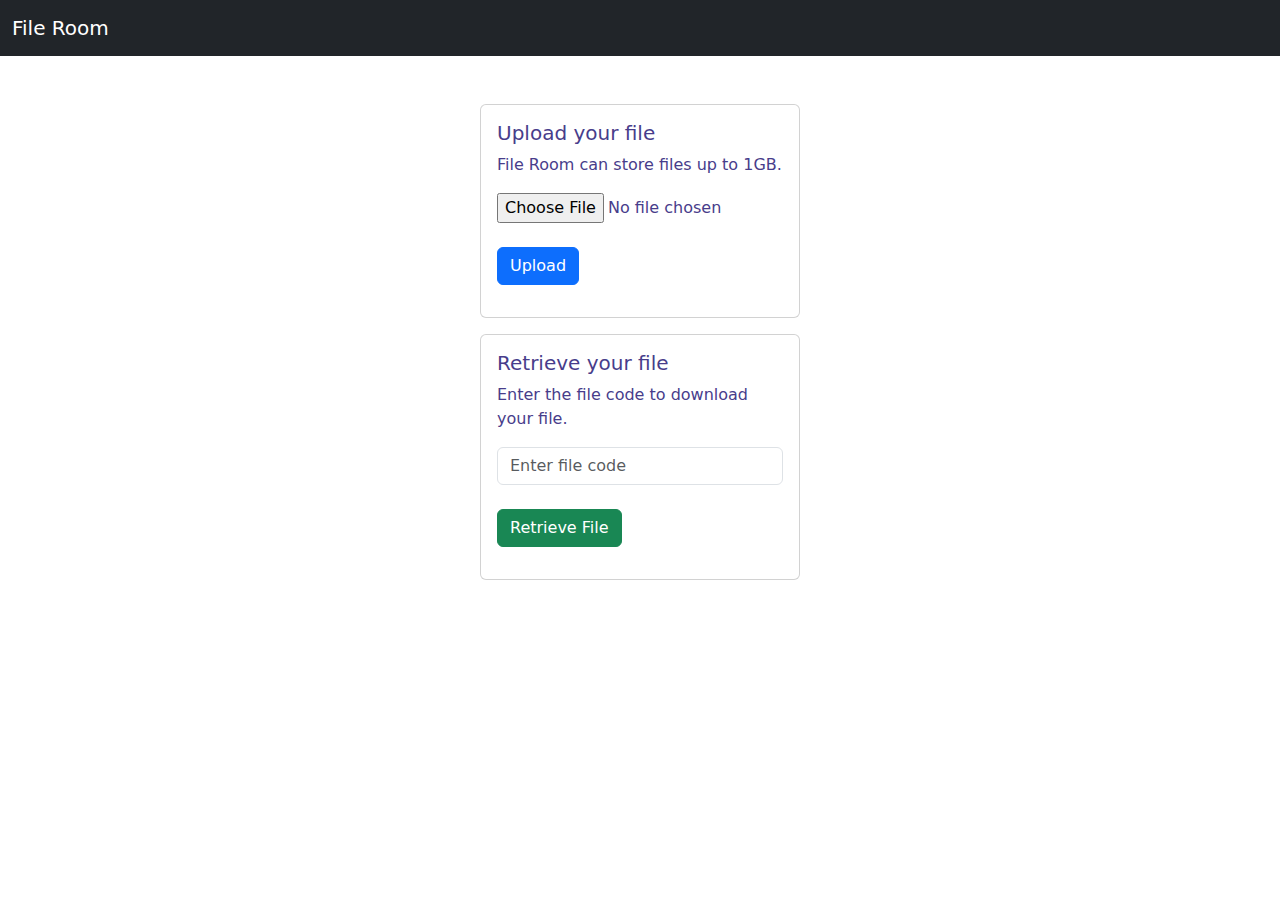
<file: index.html>
<!DOCTYPE html>
<html lang="en">
<head>
    <meta charset="utf-8">
    <meta name="viewport" content="width=device-width, initial-scale=1.0">
    <title>File Room</title>
    <link href="https://cdn.jsdelivr.net/npm/bootstrap@5.3.0/dist/css/bootstrap.min.css" rel="stylesheet">
</head>
<body>
    <header>
        <nav class="navbar navbar-expand-lg navbar-dark bg-dark">
            <div class="container-fluid">
                <a class="navbar-brand" href="#">File Room</a>
            </div>
        </nav>
    </header>

    <section id="cardContent">
        <div class="container mt-5 d-flex justify-content-center">
            <div class="card" style="width: 20rem; color: darkslateblue;">
                <div class="card-body">
                    <h5 class="card-title">Upload your file</h5>
                    <p class="card-text">File Room can store files up to 1GB.</p>
                    <form id="uploadForm">
                        <input type="file" id="fileInput" name="file" />
                        <br /><br />
                        <button type="submit" id="uploadBtn" class="btn btn-primary">Upload</button>
                        <div id="uploadStatus" class="mt-2"></div>
                        <p id="fileCode" style="color: green; font-weight: bold;"></p>
                    </form>                    
                </div>
            </div>
        </div>

        <div class="container mt-3 d-flex justify-content-center">
            <div class="card" style="width: 20rem; color: darkslateblue;">
                <div class="card-body">
                    <h5 class="card-title">Retrieve your file</h5>
                    <p class="card-text">Enter the file code to download your file.</p>
                    <form id="retrieveForm">
                        <input type="text" id="fileCodeInput" placeholder="Enter file code" class="form-control" />
                        <br />
                        <button type="submit" id="retrieveBtn" class="btn btn-success">Retrieve File</button>
                        <div id="retrieveStatus" class="mt-2"></div>
                        <p id="fileResult" style="color: blue; font-weight: bold;"></p>
                    </form>
                </div>
            </div>
        </div>
    </section>

    <script src="https://cdn.jsdelivr.net/npm/bootstrap@5.3.0/dist/js/bootstrap.bundle.min.js"></script>

    <script>
    // Handle Upload
    document.getElementById("uploadForm").addEventListener("submit", function (e) {
        e.preventDefault();
        
        const statusEl = document.getElementById("uploadStatus");
        statusEl.innerHTML = '<div class="alert alert-info">Uploading...</div>';
        
        const fileInput = document.getElementById("fileInput");
        const file = fileInput.files[0];

        if (!file) {
            statusEl.innerHTML = '<div class="alert alert-danger">Please select a file.</div>';
            return;
        }

        const formData = new FormData();
        formData.append("file", file);

        // Log form data
        console.log("File being uploaded:", file.name, "Size:", file.size, "Type:", file.type);

        fetch("http://localhost:5000/upload", {
            method: "POST",
            body: formData,
        })
        .then((res) => {
            console.log("Response status:", res.status);
            return res.json();
        })
        .then((data) => {
            console.log("Response data:", data);
            if (data.code && data.fileUrl) {
                statusEl.innerHTML = '<div class="alert alert-success">Upload successful!</div>';
                document.getElementById("fileCode").innerHTML = `
                    Your code: <strong>${data.code}</strong><br>
                    <a href="${data.fileUrl}" target="_blank">Click to download</a>
                `;
            } else {
                statusEl.innerHTML = '<div class="alert alert-danger">Upload failed.</div>';
                document.getElementById("fileCode").innerText = "Error: " + (data.error || "Unknown error");
            }
        })
        .catch((err) => {
            console.error("Upload error:", err);
            statusEl.innerHTML = '<div class="alert alert-danger">Upload error. Check console for details.</div>';
        });
    });

    // Handle Retrieval
    document.getElementById("retrieveForm").addEventListener("submit", function (e) {
        e.preventDefault();

        const statusEl = document.getElementById("retrieveStatus");
        statusEl.innerHTML = '<div class="alert alert-info">Searching...</div>';
        
        const code = document.getElementById("fileCodeInput").value.trim().toUpperCase();
        if (!code) {
            statusEl.innerHTML = '<div class="alert alert-danger">Please enter a code.</div>';
            return;
        }

        fetch(`http://localhost:5000/retrieve/${code}`)
            .then((res) => {
                console.log("Retrieve status:", res.status);
                return res.json();
            })
            .then((data) => {
                console.log("Retrieve data:", data);
                if (data.fileUrl) {
                    statusEl.innerHTML = '<div class="alert alert-success">File found!</div>';
                    document.getElementById("fileResult").innerHTML = `
                        <a href="${data.fileUrl}" class="btn btn-primary" target="_blank">Download ${data.fileName || 'file'}</a>
                    `;
                } else {
                    statusEl.innerHTML = '<div class="alert alert-warning">Not found</div>';
                    document.getElementById("fileResult").innerText = data.error || "File not found.";
                }
            })
            .catch((err) => {
                console.error("Retrieval error:", err);
                statusEl.innerHTML = '<div class="alert alert-danger">Error. Check console for details.</div>';
            });
    });
    </script>
</body>
</html>
</file>
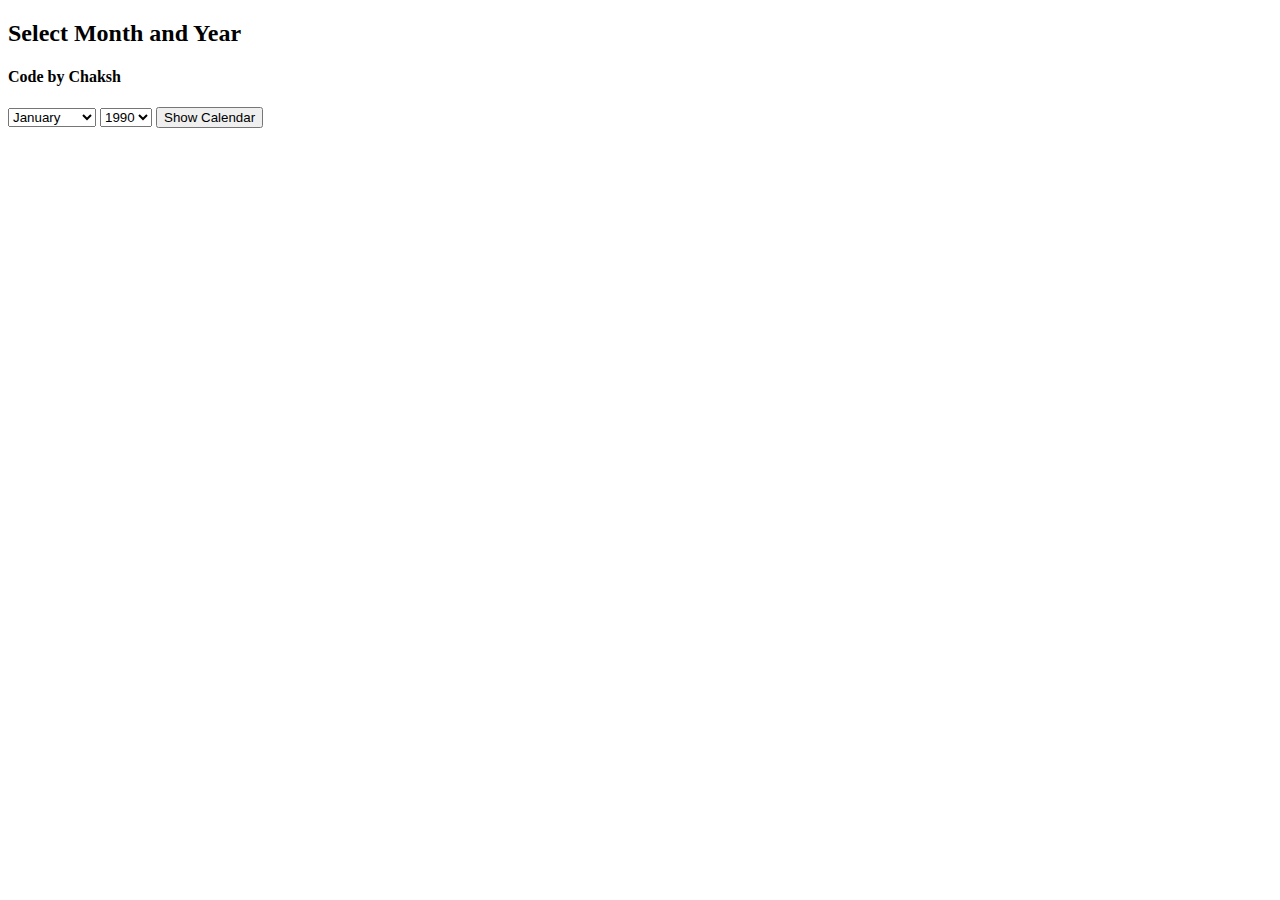
<file: 1.html>
<!DOCTYPE html>
<html>
<head>
<title>Calendar Generator</title>
</head>
<body>
<h2>Select Month and Year</h2>
<h4>Code by Chaksh</h4>
<select id="month">
<option value="0">January</option>
<option value="1">February</option>
<option value="2">March</option>
<option value="3">April</option>
<option value="4">May</option>
<option value="5">June</option>
<option value="6">July</option>
<option value="7">August</option>
<option value="8">September</option>
<option value="9">October</option>
<option value="10">November</option>
<option value="11">December</option>
</select>
<select id="year">
<script>
for (let y = 1990; y <= 2030; y++) {
document.write("<option value='" + y + "'>" + y + "</option>");
}
</script>
</select>
<button onclick="generateCalendar()">Show Calendar</button>
<div id="calendar"></div>
<script>
function generateCalendar(){
let month = document.getElementById("month").value;
let year = document.getElementById("year").value;
let firstDay= new Date(year, month, 1).getDay();
let daysInMonth = new Date(year, parseInt(month) + 1, 0).getDate();
let calendar ="<table border='1' cellpadding='5'><tr>";
let days= ["Sun", "Mon", "Tue", "wed", "Thu", "Fri", "sat"];
for (let d of days) { calendar += "<th>" + d + "</th>";}
calendar += "</tr><tr>";

for(let i = 0 ; i<firstDay ;i++){
    calendar +="<td></td>";
}
for (let day =1; day < daysInMonth; day++) {
calendar += "<td>"+day+ "</td>";
if ((firstDay+day) %7==0) 
{ calendar += "</tr><tr>"; }
}
calendar += "</tr></table>";
document.getElementById("calendar").innerHTML= calendar; 
}
</script>
</body>
</html>
</file>
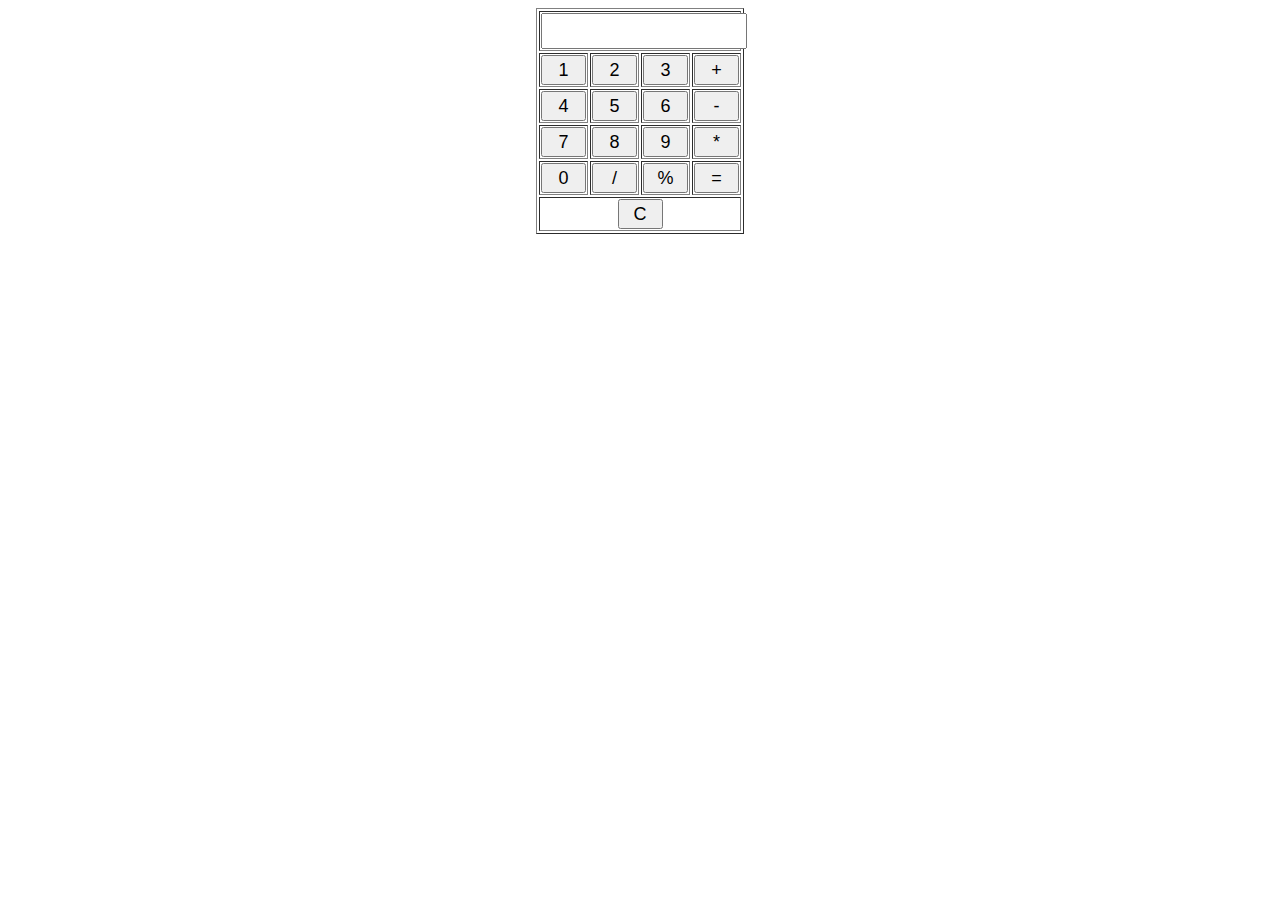
<file: calc.html>
<!DOCTYPE html>
<html>
<head>
    <meta charset="UTF-8">
    <meta name="viewport" content="width=device-width, initial-scale=1.0">
    <title>Calculator</title>
    <style>
        table {
            width: 200px;
            margin: 0 auto;
            text-align: center;
            font-size: large;
        }
        
        input[type="text"] {
            width: 100%;
            height: 30px;
            font-size: large;
            text-align: center;
        }
        
        button {
            width: 45px;
            height: 30px;
            font-size: large;
        }
    </style>
</head>
<body>
   <table border="1">
    <tr>
        <td colspan="4">
            <input type="text" id="display" readonly>
        </td>
    </tr>
    <tr>
        <td><button onclick="imp(1)">1</button></td>
        <td><button onclick="imp(2)">2</button></td>
        <td><button onclick="imp(3)">3</button></td>
        <td><button onclick="imp('+')">+</button></td>
    </tr>
    <tr>
        <td><button onclick="imp(4)">4</button></td>
        <td><button onclick="imp(5)">5</button></td>
        <td><button onclick="imp(6)">6</button></td>
        <td><button onclick="imp('-')">-</button></td>
    </tr>
    <tr>
        <td><button onclick="imp(7)">7</button></td>
        <td><button onclick="imp(8)">8</button></td>
        <td><button onclick="imp(9)">9</button></td>
        <td><button onclick="imp('*')">*</button></td>
    </tr>
    <tr>
        <td><button onclick="imp(0)">0</button></td>
        <td><button onclick="imp('/')">/</button></td>
        <td><button onclick="imp('%')">%</button></td>
        <td><button onclick="calculate()">=</button></td>
    </tr>
    <tr>
        <td colspan="4"><button onclick="clearDisplay()">C</button></td>
    </tr>
   </table>

   <script>
    function imp(val) {
        document.getElementById("display").value += val;
    }

    function calculate() {
        try {
            document.getElementById("display").value = eval(document.getElementById("display").value);
        } catch {
            document.getElementById("display").value = "Error";
        }
    }

    function clearDisplay() {
        document.getElementById("display").value = "";
    }
   </script>
</body>
</html>
</file>
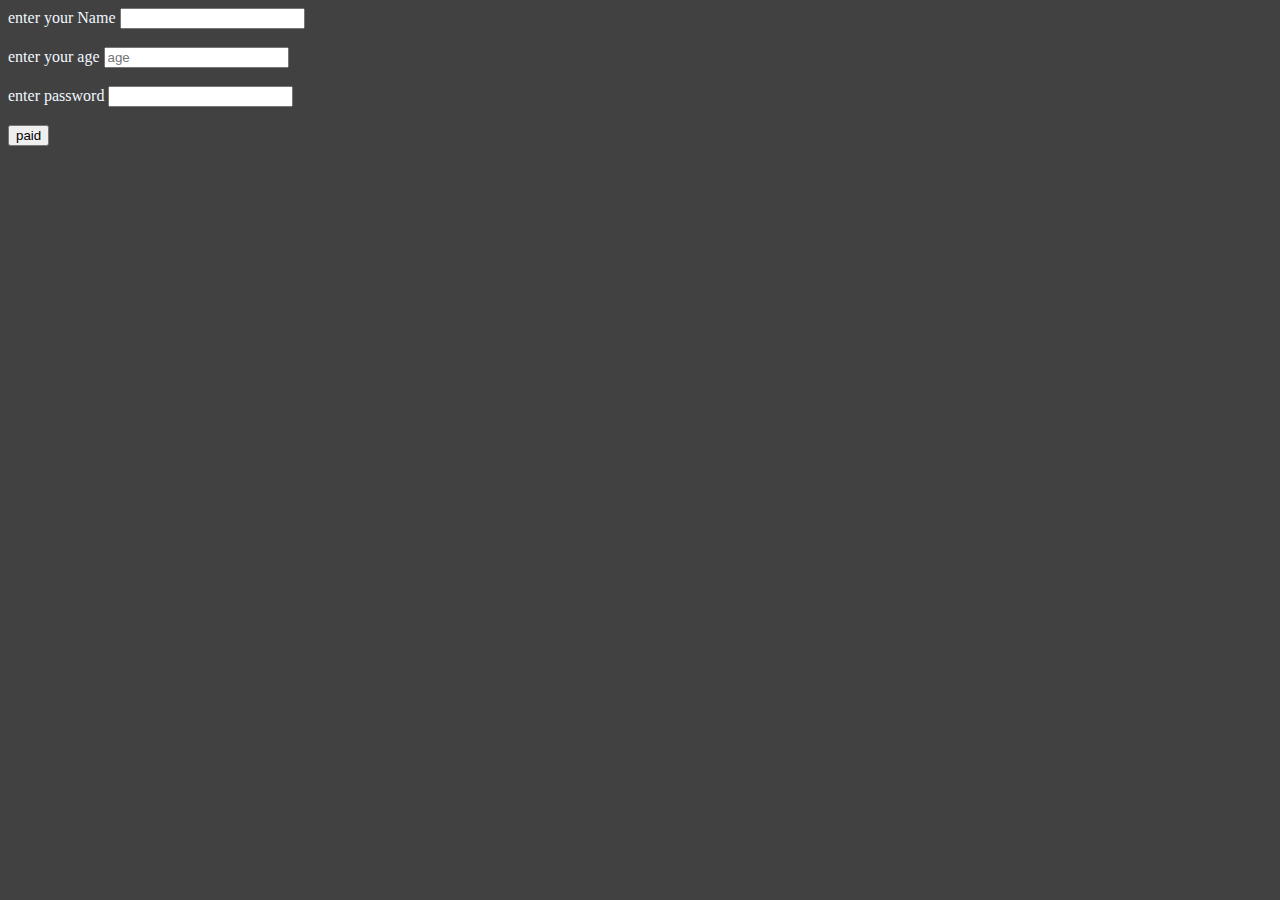
<file: form.html>
<!DOCTYPE html>
<html lang="en">
<head>
    <meta charset="UTF-8">
    <meta name="viewport" content="width=device-width, initial-scale=1.0">
    <title>Document</title>
    <link rel="stylesheet" href="form.css">
</head>
<body>
    <form>
        <label> enter your Name</label>
        <input type="text"><br><br>        <label>enter your age</label>
        <input type="text" placeholder="age"><br><br>
        <label>enter password</label>
        <input type="password"><br><br>
        <button >paid</button>
    </form>
    
</body>
<script src="form.js"></script>
</html>
</file>
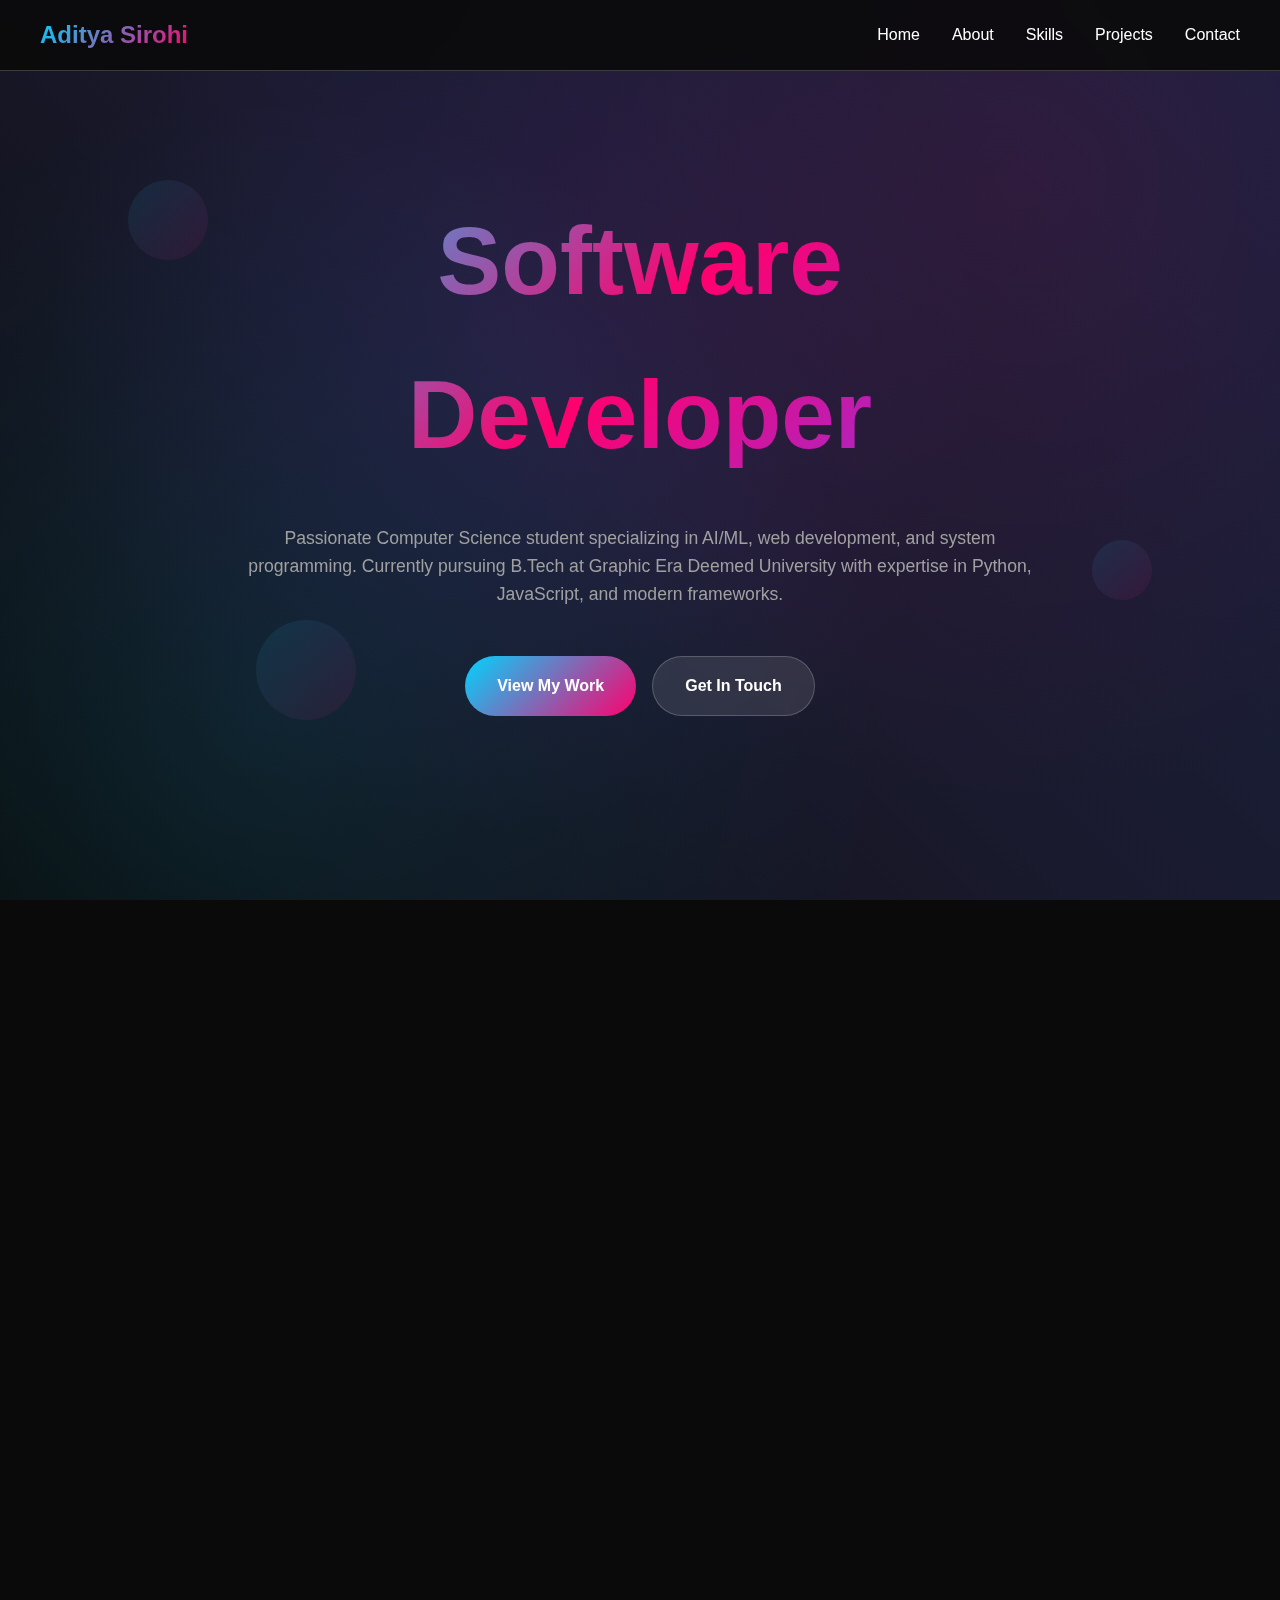
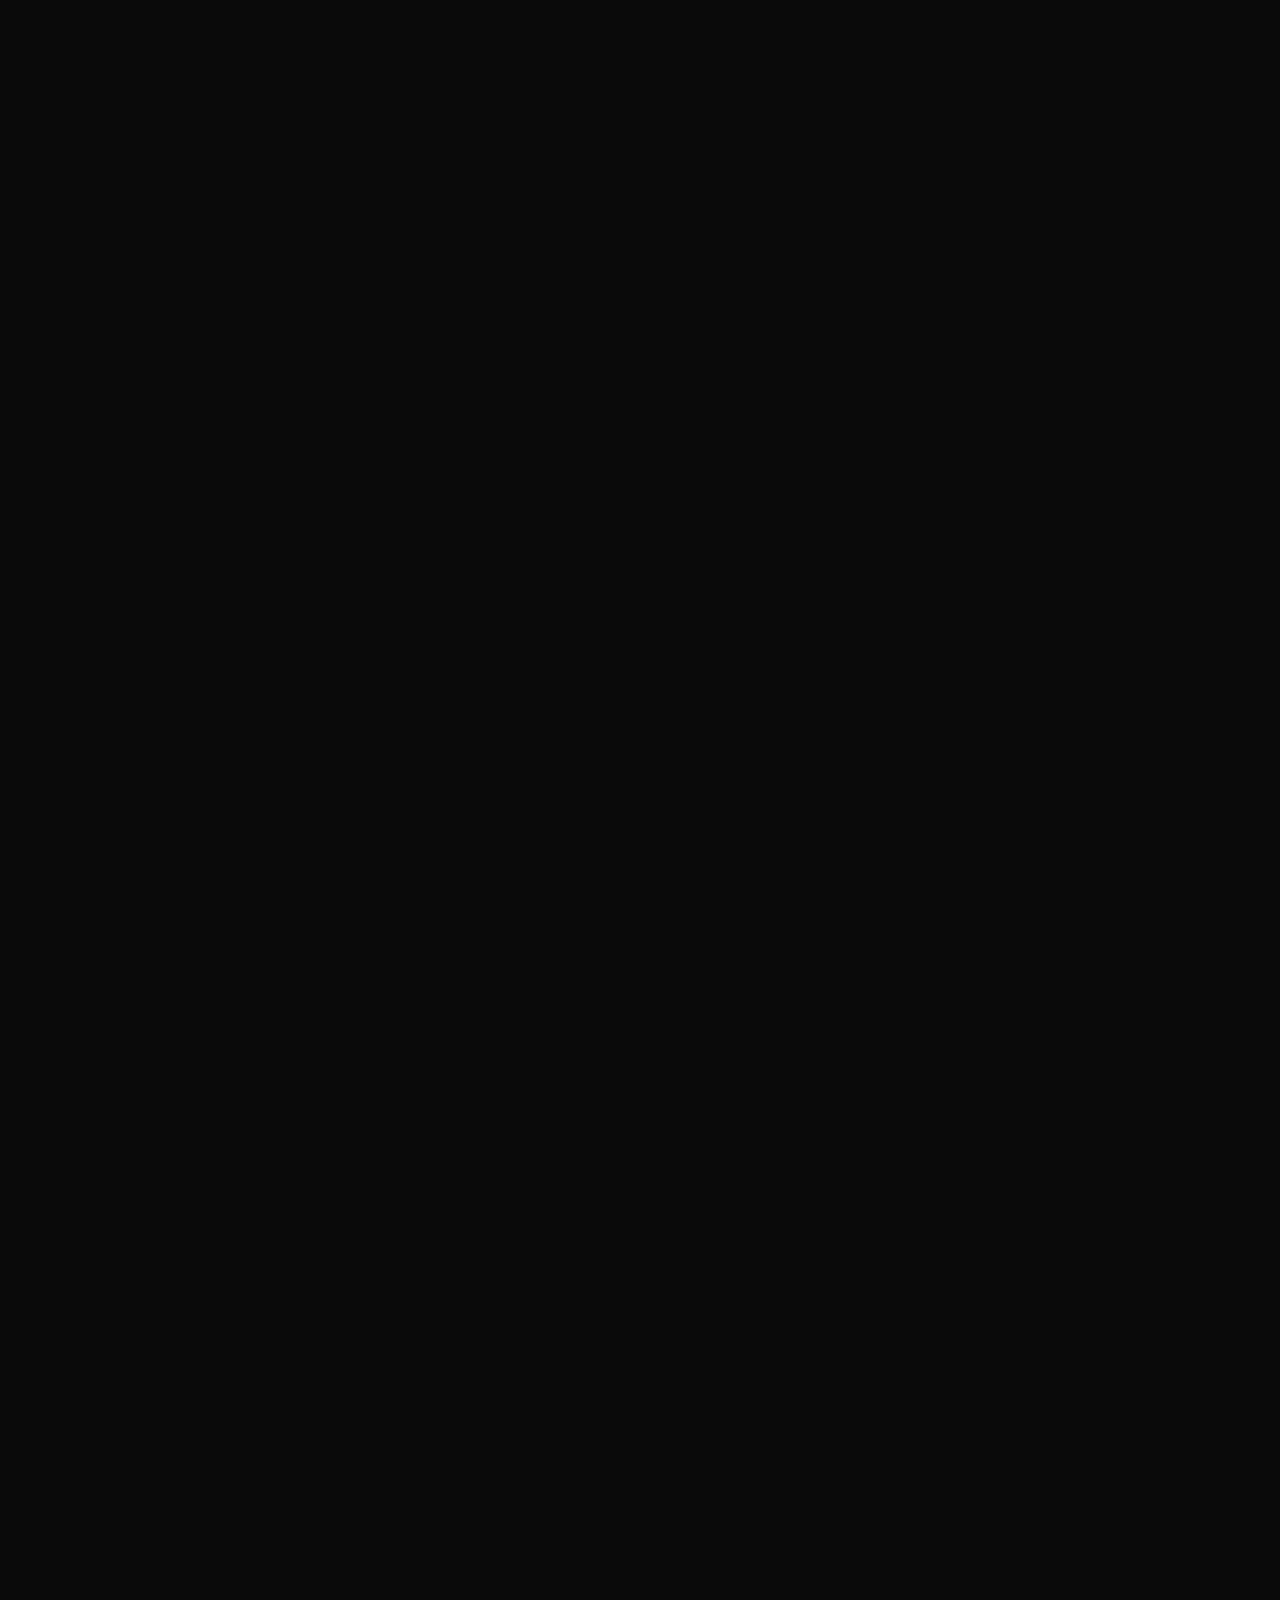
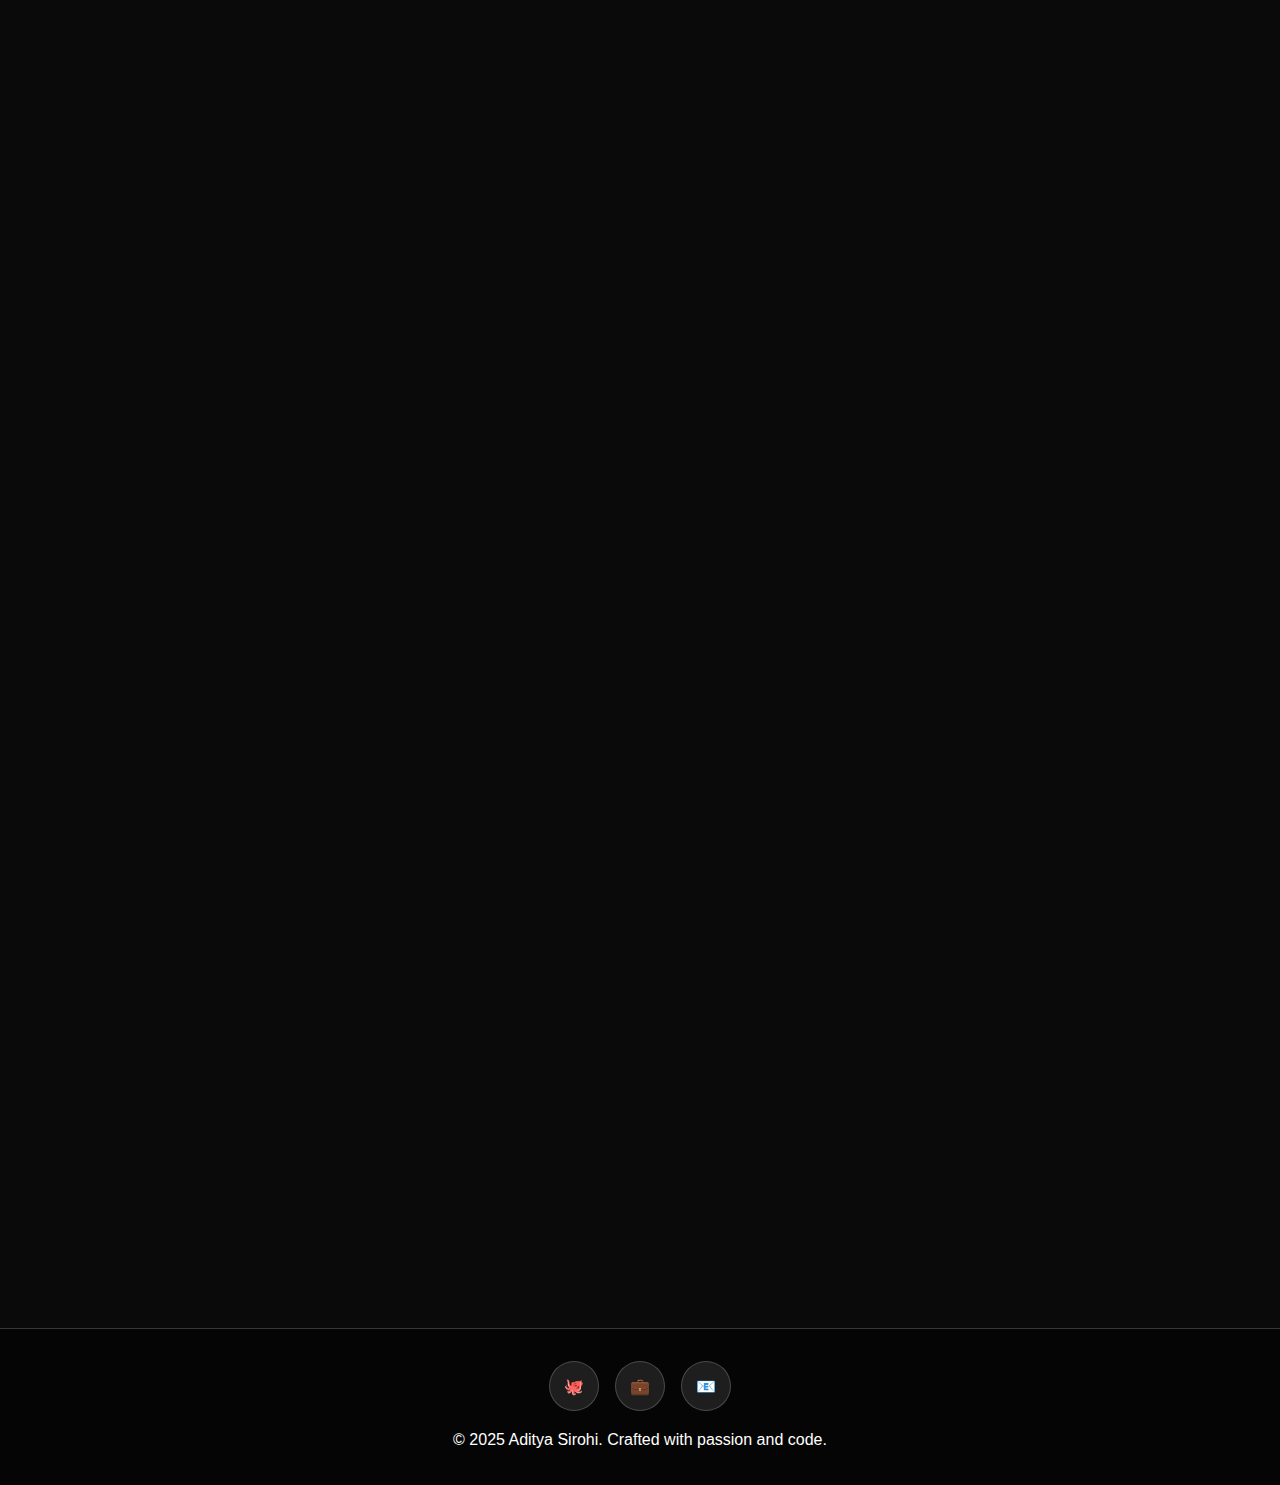
<file: portfolio_website.html>
<!DOCTYPE html>
<html lang="en">
<head>
    <meta charset="UTF-8">
    <meta name="viewport" content="width=device-width, initial-scale=1.0">
    <title>Aditya Sirohi - Software Developer</title>
    <style>
        * {
            margin: 0;
            padding: 0;
            box-sizing: border-box;
        }

        :root {
            --primary: #00d4ff;
            --secondary: #ff006e;
            --accent: #8338ec;
            --dark: #0a0a0a;
            --darker: #050505;
            --text: #ffffff;
            --text-dim: #a0a0a0;
            --glass: rgba(255, 255, 255, 0.1);
            --glass-border: rgba(255, 255, 255, 0.2);
        }

        body {
            font-family: 'Inter', -apple-system, BlinkMacSystemFont, sans-serif;
            background: var(--dark);
            color: var(--text);
            overflow-x: hidden;
            line-height: 1.6;
        }

        /* Animated Background */
        .bg-animation {
            position: fixed;
            top: 0;
            left: 0;
            width: 100%;
            height: 100%;
            z-index: -1;
            background: linear-gradient(45deg, #0a0a0a, #1a1a2e, #16213e);
            animation: gradientShift 15s ease infinite;
        }

        .bg-animation::before {
            content: '';
            position: absolute;
            top: 0;
            left: 0;
            width: 100%;
            height: 100%;
            background: 
                radial-gradient(circle at 20% 80%, rgba(0, 212, 255, 0.1) 0%, transparent 50%),
                radial-gradient(circle at 80% 20%, rgba(255, 0, 110, 0.1) 0%, transparent 50%),
                radial-gradient(circle at 40% 40%, rgba(131, 56, 236, 0.1) 0%, transparent 50%);
            animation: float 20s ease-in-out infinite;
        }

        @keyframes gradientShift {
            0%, 100% { background: linear-gradient(45deg, #0a0a0a, #1a1a2e, #16213e); }
            50% { background: linear-gradient(45deg, #16213e, #0a0a0a, #1a1a2e); }
        }

        @keyframes float {
            0%, 100% { transform: translateY(0px) rotate(0deg); }
            33% { transform: translateY(-30px) rotate(120deg); }
            66% { transform: translateY(30px) rotate(240deg); }
        }

        /* Navigation */
        nav {
            position: fixed;
            top: 0;
            width: 100%;
            padding: 1rem 2rem;
            background: rgba(10, 10, 10, 0.9);
            backdrop-filter: blur(20px);
            border-bottom: 1px solid var(--glass-border);
            z-index: 1000;
            transition: all 0.3s ease;
        }

        .nav-container {
            display: flex;
            justify-content: space-between;
            align-items: center;
            max-width: 1200px;
            margin: 0 auto;
        }

        .logo {
            font-size: 1.5rem;
            font-weight: 700;
            background: linear-gradient(135deg, var(--primary), var(--secondary));
            -webkit-background-clip: text;
            -webkit-text-fill-color: transparent;
            background-clip: text;
        }

        .nav-links {
            display: flex;
            gap: 2rem;
            list-style: none;
        }

        .nav-links a {
            color: var(--text);
            text-decoration: none;
            font-weight: 500;
            transition: all 0.3s ease;
            position: relative;
        }

        .nav-links a::after {
            content: '';
            position: absolute;
            bottom: -5px;
            left: 0;
            width: 0;
            height: 2px;
            background: linear-gradient(135deg, var(--primary), var(--secondary));
            transition: width 0.3s ease;
        }

        .nav-links a:hover::after {
            width: 100%;
        }

        /* Hero Section */
        .hero {
            min-height: 100vh;
            display: flex;
            align-items: center;
            justify-content: center;
            text-align: center;
            padding: 0 2rem;
            position: relative;
        }

        .hero-content {
            max-width: 800px;
            animation: fadeInUp 1s ease;
        }

        .hero h1 {
            font-size: clamp(3rem, 8vw, 6rem);
            font-weight: 900;
            margin-bottom: 1rem;
            background: linear-gradient(135deg, var(--primary), var(--secondary), var(--accent));
            -webkit-background-clip: text;
            -webkit-text-fill-color: transparent;
            background-clip: text;
            animation: textShine 3s ease-in-out infinite;
        }

        @keyframes textShine {
            0%, 100% { background-position: 0% 50%; }
            50% { background-position: 100% 50%; }
        }

        .hero-subtitle {
            font-size: 1.5rem;
            color: var(--text-dim);
            margin-bottom: 2rem;
            animation: fadeInUp 1s ease 0.3s both;
        }

        .hero-description {
            font-size: 1.1rem;
            color: var(--text-dim);
            margin-bottom: 3rem;
            animation: fadeInUp 1s ease 0.6s both;
        }

        .cta-buttons {
            display: flex;
            gap: 1rem;
            justify-content: center;
            flex-wrap: wrap;
            animation: fadeInUp 1s ease 0.9s both;
        }

        .btn {
            padding: 1rem 2rem;
            border: none;
            border-radius: 50px;
            font-weight: 600;
            text-decoration: none;
            transition: all 0.3s ease;
            cursor: pointer;
            display: inline-flex;
            align-items: center;
            gap: 0.5rem;
            position: relative;
            overflow: hidden;
        }

        .btn-primary {
            background: linear-gradient(135deg, var(--primary), var(--secondary));
            color: white;
        }

        .btn-secondary {
            background: var(--glass);
            color: var(--text);
            border: 1px solid var(--glass-border);
            backdrop-filter: blur(10px);
        }

        .btn:hover {
            transform: translateY(-2px);
            box-shadow: 0 10px 30px rgba(0, 212, 255, 0.3);
        }

        .floating-elements {
            position: absolute;
            width: 100%;
            height: 100%;
            pointer-events: none;
        }

        .floating-element {
            position: absolute;
            background: linear-gradient(135deg, var(--primary), var(--secondary));
            border-radius: 50%;
            opacity: 0.1;
            animation: floatRandom 10s infinite linear;
        }

        .floating-element:nth-child(1) { width: 80px; height: 80px; top: 20%; left: 10%; animation-delay: 0s; }
        .floating-element:nth-child(2) { width: 60px; height: 60px; top: 60%; right: 10%; animation-delay: 2s; }
        .floating-element:nth-child(3) { width: 100px; height: 100px; bottom: 20%; left: 20%; animation-delay: 4s; }

        @keyframes floatRandom {
            0%, 100% { transform: translateY(0px) rotate(0deg); }
            33% { transform: translateY(-20px) rotate(120deg); }
            66% { transform: translateY(20px) rotate(240deg); }
        }

        /* Sections */
        .section {
            padding: 5rem 2rem;
            max-width: 1200px;
            margin: 0 auto;
        }

        .section-title {
            font-size: 2.5rem;
            font-weight: 700;
            text-align: center;
            margin-bottom: 3rem;
            background: linear-gradient(135deg, var(--primary), var(--secondary));
            -webkit-background-clip: text;
            -webkit-text-fill-color: transparent;
            background-clip: text;
        }

        /* About Section */
        .about-content {
            display: grid;
            grid-template-columns: 1fr 1fr;
            gap: 3rem;
            align-items: center;
        }

        .about-text {
            font-size: 1.1rem;
            line-height: 1.8;
        }

        .stats-grid {
            display: grid;
            grid-template-columns: repeat(2, 1fr);
            gap: 1rem;
        }

        .stat-card {
            background: var(--glass);
            border: 1px solid var(--glass-border);
            backdrop-filter: blur(10px);
            padding: 1.5rem;
            border-radius: 15px;
            text-align: center;
            transition: all 0.3s ease;
        }

        .stat-card:hover {
            transform: translateY(-5px);
            box-shadow: 0 10px 30px rgba(0, 212, 255, 0.2);
        }

        .stat-number {
            font-size: 2rem;
            font-weight: 700;
            color: var(--primary);
        }

        .stat-label {
            color: var(--text-dim);
            font-size: 0.9rem;
        }

        /* Skills Section */
        .skills-grid {
            display: grid;
            grid-template-columns: repeat(auto-fit, minmax(300px, 1fr));
            gap: 2rem;
        }

        .skill-category {
            background: var(--glass);
            border: 1px solid var(--glass-border);
            backdrop-filter: blur(10px);
            padding: 2rem;
            border-radius: 20px;
            transition: all 0.3s ease;
        }

        .skill-category:hover {
            transform: translateY(-5px);
            box-shadow: 0 15px 40px rgba(0, 212, 255, 0.2);
        }

        .skill-category h3 {
            font-size: 1.3rem;
            margin-bottom: 1rem;
            color: var(--primary);
        }

        .skill-tags {
            display: flex;
            flex-wrap: wrap;
            gap: 0.5rem;
        }

        .skill-tag {
            background: rgba(0, 212, 255, 0.1);
            border: 1px solid rgba(0, 212, 255, 0.3);
            padding: 0.5rem 1rem;
            border-radius: 25px;
            font-size: 0.9rem;
            transition: all 0.3s ease;
        }

        .skill-tag:hover {
            background: rgba(0, 212, 255, 0.2);
            transform: scale(1.05);
        }

        /* Projects Section */
        .projects-grid {
            display: grid;
            grid-template-columns: repeat(auto-fit, minmax(400px, 1fr));
            gap: 2rem;
        }

        .project-card {
            background: var(--glass);
            border: 1px solid var(--glass-border);
            backdrop-filter: blur(10px);
            border-radius: 20px;
            overflow: hidden;
            transition: all 0.3s ease;
            position: relative;
        }

        .project-card::before {
            content: '';
            position: absolute;
            top: 0;
            left: 0;
            right: 0;
            height: 3px;
            background: linear-gradient(135deg, var(--primary), var(--secondary));
        }

        .project-card:hover {
            transform: translateY(-10px);
            box-shadow: 0 20px 50px rgba(0, 212, 255, 0.2);
        }

        .project-content {
            padding: 2rem;
        }

        .project-title {
            font-size: 1.3rem;
            font-weight: 600;
            margin-bottom: 1rem;
            color: var(--text);
        }

        .project-description {
            color: var(--text-dim);
            margin-bottom: 1.5rem;
            line-height: 1.6;
        }

        .project-tech {
            display: flex;
            flex-wrap: wrap;
            gap: 0.5rem;
            margin-bottom: 1.5rem;
        }

        .tech-tag {
            background: rgba(131, 56, 236, 0.1);
            border: 1px solid rgba(131, 56, 236, 0.3);
            padding: 0.3rem 0.8rem;
            border-radius: 15px;
            font-size: 0.8rem;
            color: var(--accent);
        }

        .project-links {
            display: flex;
            gap: 1rem;
        }

        .project-link {
            color: var(--primary);
            text-decoration: none;
            font-weight: 500;
            transition: all 0.3s ease;
        }

        .project-link:hover {
            color: var(--secondary);
            transform: translateX(5px);
        }

        /* Contact Section */
        .contact-content {
            display: grid;
            grid-template-columns: 1fr 1fr;
            gap: 3rem;
            align-items: start;
        }

        .contact-info {
            background: var(--glass);
            border: 1px solid var(--glass-border);
            backdrop-filter: blur(10px);
            padding: 2rem;
            border-radius: 20px;
        }

        .contact-item {
            display: flex;
            align-items: center;
            gap: 1rem;
            margin-bottom: 1.5rem;
            padding: 1rem;
            border-radius: 10px;
            transition: all 0.3s ease;
        }

        .contact-item:hover {
            background: rgba(0, 212, 255, 0.1);
        }

        .contact-form {
            background: var(--glass);
            border: 1px solid var(--glass-border);
            backdrop-filter: blur(10px);
            padding: 2rem;
            border-radius: 20px;
        }

        .form-group {
            margin-bottom: 1.5rem;
        }

        .form-group label {
            display: block;
            margin-bottom: 0.5rem;
            color: var(--text);
            font-weight: 500;
        }

        .form-group input,
        .form-group textarea {
            width: 100%;
            padding: 1rem;
            background: rgba(255, 255, 255, 0.05);
            border: 1px solid var(--glass-border);
            border-radius: 10px;
            color: var(--text);
            font-family: inherit;
            transition: all 0.3s ease;
        }

        .form-group input:focus,
        .form-group textarea:focus {
            outline: none;
            border-color: var(--primary);
            box-shadow: 0 0 20px rgba(0, 212, 255, 0.2);
        }

        /* Footer */
        footer {
            background: var(--darker);
            padding: 2rem;
            text-align: center;
            border-top: 1px solid var(--glass-border);
        }

        .social-links {
            display: flex;
            justify-content: center;
            gap: 1rem;
            margin-bottom: 1rem;
        }

        .social-link {
            display: flex;
            align-items: center;
            justify-content: center;
            width: 50px;
            height: 50px;
            background: var(--glass);
            border: 1px solid var(--glass-border);
            border-radius: 50%;
            text-decoration: none;
            color: var(--text);
            transition: all 0.3s ease;
        }

        .social-link:hover {
            background: var(--primary);
            transform: translateY(-3px);
            box-shadow: 0 10px 20px rgba(0, 212, 255, 0.3);
        }

        /* Animations */
        @keyframes fadeInUp {
            from {
                opacity: 0;
                transform: translateY(30px);
            }
            to {
                opacity: 1;
                transform: translateY(0);
            }
        }

        .fade-in {
            opacity: 0;
            transform: translateY(30px);
            transition: all 0.6s ease;
        }

        .fade-in.visible {
            opacity: 1;
            transform: translateY(0);
        }

        /* Responsive Design */
        @media (max-width: 768px) {
            .nav-links {
                display: none;
            }

            .hero h1 {
                font-size: 3rem;
            }

            .about-content,
            .contact-content {
                grid-template-columns: 1fr;
            }

            .projects-grid {
                grid-template-columns: 1fr;
            }

            .cta-buttons {
                flex-direction: column;
                align-items: center;
            }

            .stats-grid {
                grid-template-columns: 1fr;
            }
        }

        /* Cursor Trail Effect */
        .cursor-trail {
            position: fixed;
            width: 20px;
            height: 20px;
            background: radial-gradient(circle, var(--primary), transparent);
            border-radius: 50%;
            pointer-events: none;
            z-index: 9999;
            opacity: 0;
            transition: opacity 0.3s ease;
        }
    </style>
</head>
<body>
    <div class="bg-animation"></div>
    <div class="cursor-trail"></div>

    <!-- Navigation -->
    <nav>
        <div class="nav-container">
            <div class="logo">Aditya Sirohi</div>
            <ul class="nav-links">
                <li><a href="#home">Home</a></li>
                <li><a href="#about">About</a></li>
                <li><a href="#skills">Skills</a></li>
                <li><a href="#projects">Projects</a></li>
                <li><a href="#contact">Contact</a></li>
            </ul>
        </div>
    </nav>

    <!-- Hero Section -->
    <section id="home" class="hero">
        <div class="floating-elements">
            <div class="floating-element"></div>
            <div class="floating-element"></div>
            <div class="floating-element"></div>
        </div>
        <div class="hero-content">
            <h1>Software Developer</h1>
            <p class="hero-subtitle">Building the Future, One Line of Code at a Time</p>
            <p class="hero-description">
                Passionate Computer Science student specializing in AI/ML, web development, and system programming. 
                Currently pursuing B.Tech at Graphic Era Deemed University with expertise in Python, JavaScript, and modern frameworks.
            </p>
            <div class="cta-buttons">
                <a href="#projects" class="btn btn-primary">View My Work</a>
                <a href="#contact" class="btn btn-secondary">Get In Touch</a>
            </div>
        </div>
    </section>

    <!-- About Section -->
    <section id="about" class="section">
        <h2 class="section-title fade-in">About Me</h2>
        <div class="about-content">
            <div class="about-text fade-in">
                <p>
                    I'm a dedicated Computer Science student at Graphic Era Deemed University with a passion for innovation and problem-solving. 
                    My journey in technology spans from developing AI models for brain tumor detection to creating robust banking management systems.
                </p>
                <p>
                    With hands-on experience as an SDE Assistant Intern at TBI-GEU, I've honed my skills in web development, project management, and collaborative software development. 
                    I'm particularly interested in machine learning, system programming, and creating user-centric applications that make a difference.
                </p>
                <p>
                    When I'm not coding, you can find me on the football field or volunteering for university events. 
                    I believe in continuous learning and staying at the forefront of technological advancement.
                </p>
            </div>
            <div class="stats-grid fade-in">
                <div class="stat-card">
                    <div class="stat-number">7.02</div>
                    <div class="stat-label">Current GPA</div>
                </div>
                <div class="stat-card">
                    <div class="stat-number">5+</div>
                    <div class="stat-label">Major Projects</div>
                </div>
                <div class="stat-card">
                    <div class="stat-number">4+</div>
                    <div class="stat-label">Certifications</div>
                </div>
                <div class="stat-card">
                    <div class="stat-number">85%</div>
                    <div class="stat-label">AI Model Accuracy</div>
                </div>
            </div>
        </div>
    </section>

    <!-- Skills Section -->
    <section id="skills" class="section">
        <h2 class="section-title fade-in">Technical Skills</h2>
        <div class="skills-grid">
            <div class="skill-category fade-in">
                <h3>Programming Languages</h3>
                <div class="skill-tags">
                    <span class="skill-tag">Python</span>
                    <span class="skill-tag">JavaScript</span>
                    <span class="skill-tag">C</span>
                    <span class="skill-tag">C++</span>
                    <span class="skill-tag">Java</span>
                    <span class="skill-tag">SQL</span>
                </div>
            </div>
            <div class="skill-category fade-in">
                <h3>Web Technologies</h3>
                <div class="skill-tags">
                    <span class="skill-tag">ReactJS</span>
                    <span class="skill-tag">Node.js</span>
                    <span class="skill-tag">Express.js</span>
                    <span class="skill-tag">HTML</span>
                    <span class="skill-tag">CSS</span>
                    <span class="skill-tag">Flask</span>
                </div>
            </div>
            <div class="skill-category fade-in">
                <h3>Tools & Frameworks</h3>
                <div class="skill-tags">
                    <span class="skill-tag">MATLAB</span>
                    <span class="skill-tag">OpenCV</span>
                    <span class="skill-tag">AWS S3</span>
                    <span class="skill-tag">Figma</span>
                    <span class="skill-tag">LaTeX</span>
                    <span class="skill-tag">Kotlin</span>
                </div>
            </div>
            <div class="skill-category fade-in">
                <h3>Specializations</h3>
                <div class="skill-tags">
                    <span class="skill-tag">Machine Learning</span>
                    <span class="skill-tag">Data Analytics</span>
                    <span class="skill-tag">Algorithm Design</span>
                    <span class="skill-tag">System Programming</span>
                    <span class="skill-tag">Computer Vision</span>
                </div>
            </div>
        </div>
    </section>

    <!-- Projects Section -->
    <section id="projects" class="section">
        <h2 class="section-title fade-in">Featured Projects</h2>
        <div class="projects-grid">
            <div class="project-card fade-in">
                <div class="project-content">
                    <h3 class="project-title">Brain Tumor Detection & Classification</h3>
                    <p class="project-description">
                        Developed an AI model using Particle Swarm Optimization to classify brain tumors with 85% accuracy. 
                        Utilized Kaggle dataset and advanced computer vision techniques for medical image analysis.
                    </p>
                    <div class="project-tech">
                        <span class="tech-tag">Python</span>
                        <span class="tech-tag">OpenCV</span>
                        <span class="tech-tag">Machine Learning</span>
                        <span class="tech-tag">PSO</span>
                    </div>
                    <div class="project-links">
                        <a href="https://github.com/aditya0sirohi" class="project-link">View Code →</a>
                    </div>
                </div>
            </div>

            <div class="project-card fade-in">
                <div class="project-content">
                    <h3 class="project-title">Banking Management System</h3>
                    <p class="project-description">
                        Built a robust banking management system with advanced security features and data integrity. 
                        Achieved an impressive 0.2% data loss rate through optimized database management.
                    </p>
                    <div class="project-tech">
                        <span class="tech-tag">C++</span>
                        <span class="tech-tag">SQL</span>
                        <span class="tech-tag">Database Design</span>
                        <span class="tech-tag">Security</span>
                    </div>
                    <div class="project-links">
                        <a href="https://github.com/aditya0sirohi" class="project-link">View Code →</a>
                    </div>
                </div>
            </div>

            <div class="project-card fade-in">
                <div class="project-content">
                    <h3 class="project-title">Spam Filtration Model</h3>
                    <p class="project-description">
                        Implemented an intelligent spam filtering system achieving 85.03% precision. 
                        Processed large datasets with minimal false positives for enhanced email security.
                    </p>
                    <div class="project-tech">
                        <span class="tech-tag">Python</span>
                        <span class="tech-tag">NLP</span>
                        <span class="tech-tag">Machine Learning</span>
                        <span class="tech-tag">Data Analysis</span>
                    </div>
                    <div class="project-links">
                        <a href="https://github.com/aditya0sirohi" class="project-link">View Code →</a>
                    </div>
                </div>
            </div>

            <div class="project-card fade-in">
                <div class="project-content">
                    <h3 class="project-title">C Compiler with Garbage Collection</h3>
                    <p class="project-description">
                        Designed a custom C compiler featuring automatic garbage collection for optimized memory management. 
                        Leveraged AI tools to streamline the development process.
                    </p>
                    <div class="project-tech">
                        <span class="tech-tag">C</span>
                        <span class="tech-tag">Compiler Design</span>
                        <span class="tech-tag">Memory Management</span>
                        <span class="tech-tag">AI Tools</span>
                    </div>
                    <div class="project-links">
                        <a href="https://github.com/aditya0sirohi" class="project-link">View Code →</a>
                    </div>
                </div>
            </div>

            <div class="project-card fade-in">
                <div class="project-content">
                    <h3 class="project-title">Secure File Sharing Platform</h3>
                    <p class="project-description">
                        Developing a secure file sharing platform with piracy detection and random code access. 
                        Built with Node.js, Express.js, and AWS S3 for scalable cloud storage.
                    </p>
                    <div class="project-tech">
                        <span class="tech-tag">Node.js</span>
                        <span class="tech-tag">Express.js</span>
                        <span class="tech-tag">AWS S3</span>
                        <span class="tech-tag">Security</span>
                    </div>
                    <div class="project-links">
                        <a href="https://github.com/aditya0sirohi" class="project-link">View Code →</a>
                    </div>
                </div>
            </div>

            <div class="project-card fade-in">
                <div class="project-content">
                    <h3 class="project-title">Audio Sharing Platform</h3>
                    <p class="project-description">
                        Created a comprehensive audio sharing and listening platform during my internship. 
                        Features user authentication, audio streaming, and social interaction capabilities.
                    </p>
                    <div class="project-tech">
                        <span class="tech-tag">JavaScript</span>
                        <span class="tech-tag">ReactJS</span>
                        <span class="tech-tag">Audio Processing</span>
                        <span class="tech-tag">Web APIs</span>
                    </div>
                    <div class="project-links">
                        <a href="https://github.com/aditya0sirohi" class="project-link">View Code →</a>
                    </div>
                </div>
            </div>
        </div>
    </section>

    <!-- Contact Section -->
    <section id="contact" class="section">
        <h2 class="section-title fade-in">Get In Touch</h2>
        <div class="contact-content">
            <div class="contact-info fade-in">
                <h3>Let's Connect!</h3>
                <p>I'm always excited to discuss new opportunities, collaborate on projects, or just chat about technology.</p>
                
                <div class="contact-item">
                    <span>📧</span>
                    <div>
                        <strong>Email</strong><br>
                        <a href="mailto:adityasirohi022@gmail.com" style="color: var(--primary);">adityasirohi022@gmail.com</a>
                    </div>
                </div>
                
                <div class="contact-item">
                    <span>📱</span>
                    <div>
                        <strong>Phone</strong><br>
                        <span>+91 70002-05006</span>
                    </div>
                </div>
                
                <div class="contact-item">
                    <span>💼</span>
                    <div>
                        <strong>LinkedIn</strong><br>
                        <a href="https://www.linkedin.com/in/aditya-sirohi-61820924b/" target="_blank" style="color: var(--primary);">Connect with me</a>
                    </div>
                </div>
                
                <div class="contact-item">
                    <span>🚀</span>
                    <div>
                        <strong>GitHub</strong><br>
                        <a href="https://github.com/aditya0sirohi" target="_blank" style="color: var(--primary);">Check out my repos</a>
                    </div>
                </div>
            </div>
            
            <div class="contact-form fade-in">
                <h3>Send me a message</h3>
                <form id="contactForm">
                    <div class="form-group">
                        <label for="name">Name</label>
                        <input type="text" id="name" name="name" required>
                    </div>
                    <div class="form-group">
                        <label for="email">Email</label>
                        <input type="email" id="email" name="email" required>
                    </div>
                    <div class="form-group">
                        <label for="subject">Subject</label>
                        <input type="text" id="subject" name="subject" required>
                    </div>
                    <div class="form-group">
                        <label for="message">Message</label>
                        <textarea id="message" name="message" rows="5" required></textarea>
                    </div>
                    <button type="submit" class="btn btn-primary" style="width: 100%;">Send Message</button>
                </form>
            </div>
        </div>
    </section>

    <!-- Footer -->
    <footer>
        <div class="social-links">
            <a href="https://github.com/aditya0sirohi" target="_blank" class="social-link">
                <span>🐙</span>
            </a>
            <a href="https://www.linkedin.com/in/aditya-sirohi-61820924b/" target="_blank" class="social-link">
                <span>💼</span>
            </a>
            <a href="mailto:adityasirohi022@gmail.com" class="social-link">
                <span>📧</span>
            </a>
        </div>
        <p>&copy; 2025 Aditya Sirohi. Crafted with passion and code.</p>
    </footer>

    <script>
        // Smooth scrolling for navigation links
        document.querySelectorAll('a[href^="#"]').forEach(anchor => {
            anchor.addEventListener('click', function (e) {
                e.preventDefault();
                const target = document.querySelector(this.getAttribute('href'));
                if (target) {
                    target.scrollIntoView({
                        behavior: 'smooth',
                        block: 'start'
                    });
                }
            });
        });

        // Fade in animation on scroll
        const observerOptions = {
            threshold: 0.1,
            rootMargin: '0px 0px -50px 0px'
        };

        const observer = new IntersectionObserver(function(entries) {
            entries.forEach(entry => {
                if (entry.isIntersecting) {
                    entry.target.classList.add('visible');
                }
            });
        }, observerOptions);

        document.querySelectorAll('.fade-in').forEach(el => {
            observer.observe(el);
        });

        // Navbar background on scroll
        window.addEventListener('scroll', function() {
            const nav = document.querySelector('nav');
            if (window.scrollY > 100) {
                nav.style.background = 'rgba(10, 10, 10, 0.95)';
            } else {
                nav.style.background = 'rgba(10, 10, 10, 0.9)';
            }
        });

        // Cursor trail effect
        const cursorTrail = document.querySelector('.cursor-trail');
        let mouseX = 0, mouseY = 0;
        let trailX = 0, trailY = 0;

        document.addEventListener('mousemove', function(e) {
            mouseX = e.clientX;
            mouseY = e.clientY;
            cursorTrail.style.opacity = '0.6';
        });

        document.addEventListener('mouseleave', function() {
            cursorTrail.style.opacity = '0';
        });

        function updateCursorTrail() {
            const diffX = mouseX - trailX;
            const diffY = mouseY - trailY;
            
            trailX += diffX * 0.1;
            trailY += diffY * 0.1;
            
            cursorTrail.style.left = trailX + 'px';
            cursorTrail.style.top = trailY + 'px';
            
            requestAnimationFrame(updateCursorTrail);
        }
        updateCursorTrail();

        // Contact form submission
        document.getElementById('contactForm').addEventListener('submit', function(e) {
            e.preventDefault();
            
            // Get form data
            const formData = new FormData(this);
            const name = formData.get('name');
            const email = formData.get('email');
            const subject = formData.get('subject');
            const message = formData.get('message');
            
            // Create mailto link
            const mailtoLink = `mailto:adityasirohi022@gmail.com?subject=${encodeURIComponent(subject)}&body=${encodeURIComponent(`From: ${name} (${email})\n\n${message}`)}`;
            
            // Open email client
            window.location.href = mailtoLink;
            
            // Show success message
            alert('Thank you for your message! Your email client should open now.');
            
            // Reset form
            this.reset();
        });

        // Typing effect for hero subtitle
        const subtitle = document.querySelector('.hero-subtitle');
        const text = subtitle.textContent;
        subtitle.textContent = '';
        
        let i = 0;
        function typeWriter() {
            if (i < text.length) {
                subtitle.textContent += text.charAt(i);
                i++;
                setTimeout(typeWriter, 100);
            }
        }
        
        // Start typing effect after page load
        setTimeout(typeWriter, 1500);

        // Parallax effect for floating elements
        window.addEventListener('scroll', function() {
            const scrolled = window.pageYOffset;
            const parallaxElements = document.querySelectorAll('.floating-element');
            
            parallaxElements.forEach((element, index) => {
                const speed = 0.5 + (index * 0.1);
                element.style.transform = `translateY(${scrolled * speed}px) rotate(${scrolled * 0.1}deg)`;
            });
        });

        // Add hover effects to project cards
        document.querySelectorAll('.project-card').forEach(card => {
            card.addEventListener('mouseenter', function() {
                this.style.transform = 'translateY(-10px) scale(1.02)';
            });
            
            card.addEventListener('mouseleave', function() {
                this.style.transform = 'translateY(-10px) scale(1)';
            });
        });

        // Add click ripple effect to buttons
        document.querySelectorAll('.btn').forEach(button => {
            button.addEventListener('click', function(e) {
                const ripple = document.createElement('span');
                const rect = this.getBoundingClientRect();
                const size = Math.max(rect.width, rect.height);
                const x = e.clientX - rect.left - size / 2;
                const y = e.clientY - rect.top - size / 2;
                
                ripple.style.width = ripple.style.height = size + 'px';
                ripple.style.left = x + 'px';
                ripple.style.top = y + 'px';
                ripple.classList.add('ripple');
                
                this.appendChild(ripple);
                
                setTimeout(() => {
                    ripple.remove();
                }, 600);
            });
        });

        // Add CSS for ripple effect
        const style = document.createElement('style');
        style.textContent = `
            .btn {
                position: relative;
                overflow: hidden;
            }
            
            .ripple {
                position: absolute;
                border-radius: 50%;
                background: rgba(255, 255, 255, 0.3);
                transform: scale(0);
                animation: rippleEffect 0.6s linear;
                pointer-events: none;
            }
            
            @keyframes rippleEffect {
                to {
                    transform: scale(4);
                    opacity: 0;
                }
            }
        `;
        document.head.appendChild(style);

        // Dynamic gradient animation for hero title
        const heroTitle = document.querySelector('.hero h1');
        let gradientPosition = 0;
        
        function animateGradient() {
            gradientPosition += 1;
            heroTitle.style.backgroundPosition = `${gradientPosition}% 50%`;
            if (gradientPosition >= 200) gradientPosition = 0;
            requestAnimationFrame(animateGradient);
        }
        animateGradient();

        // Add loading animation
        window.addEventListener('load', function() {
            document.body.style.opacity = '0';
            document.body.style.transition = 'opacity 0.5s ease';
            
            setTimeout(() => {
                document.body.style.opacity = '1';
            }, 100);
        });

        // Skills animation on hover
        document.querySelectorAll('.skill-tag').forEach(tag => {
            tag.addEventListener('mouseenter', function() {
                this.style.transform = 'scale(1.1) rotate(2deg)';
                this.style.boxShadow = '0 5px 15px rgba(0, 212, 255, 0.3)';
            });
            
            tag.addEventListener('mouseleave', function() {
                this.style.transform = 'scale(1) rotate(0deg)';
                this.style.boxShadow = 'none';
            });
        });
    </script>
</body>
</html>
</file>
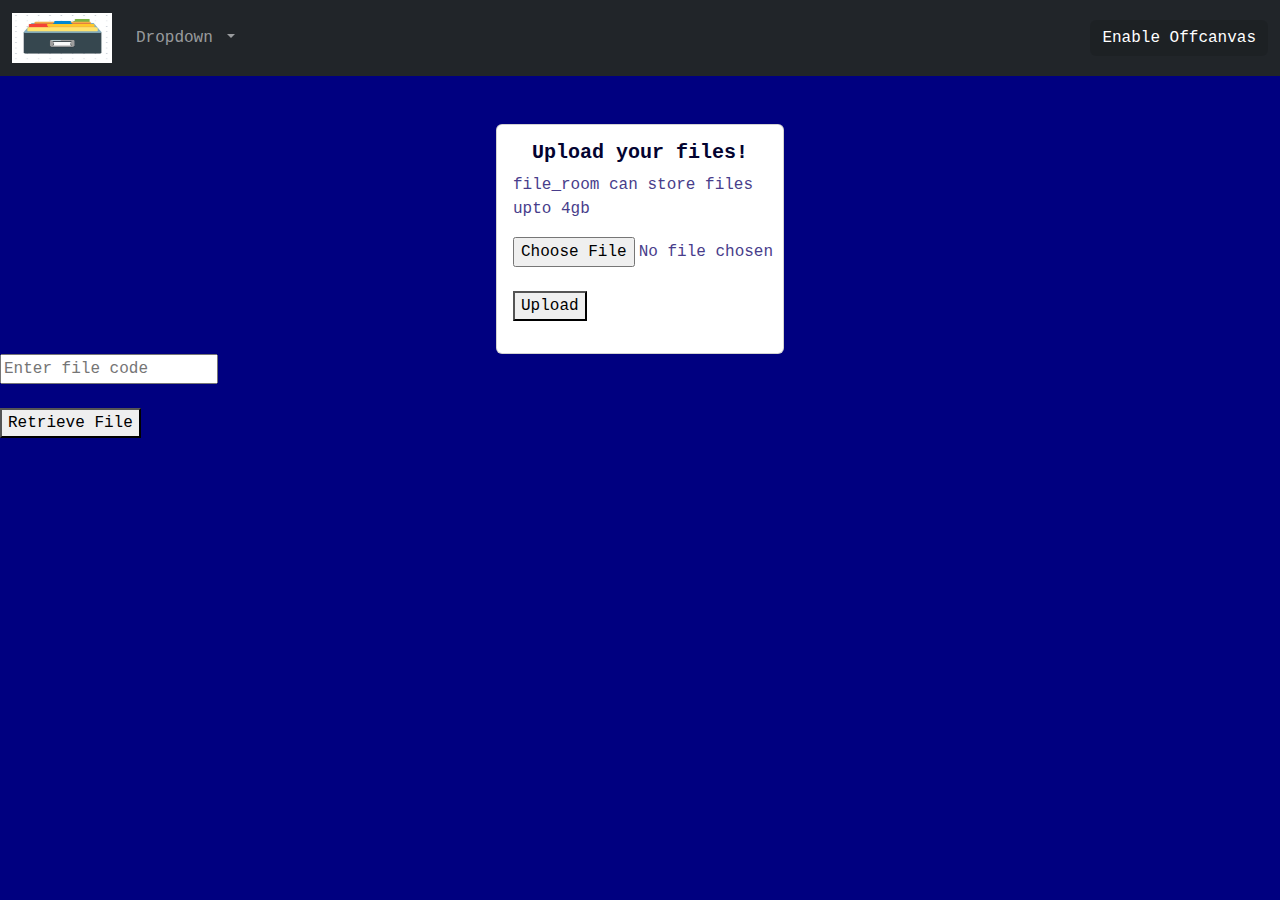
<file: prototype.html>
<!DOCTYPE html>
<html lang="en">
<head>
    <meta charset="utf-8">
    <meta name="viewport" content="width=device-width, initial-scale=1.0">
    <title>prototype(file_room)</title>
    <link href="https://cdn.jsdelivr.net/npm/bootstrap@5.3.0/dist/css/bootstrap.min.css" rel="stylesheet">
    <link rel="stylesheet" href="style1.css">
</head>
<body>
    <header>
        <nav class="navbar navbar-expand-lg navbar-dark bg-dark">
            <div class="container-fluid">
                <a class="navbar-brand" href="#">
                    <img src="WhatsApp Image 2025-02-19 at 16.40.19_f8714a8d.jpg" alt="file_room.png" width="100" height="50" class="d-inline-block align-top">
                </a>
                <button class="navbar-toggler" type="button" data-bs-toggle="collapse" data-bs-target="#navbarNavDarkDropdown" aria-controls="navbarNavDarkDropdown" aria-expanded="false" aria-label="Toggle navigation">
                    <span class="navbar-toggler-icon"></span>
                </button>
                <div class="collapse navbar-collapse" id="navbarNavDarkDropdown">
                    <ul class="navbar-nav">
                        <li class="nav-item dropdown">
                            <a class="nav-link dropdown-toggle" href="#" id="navbarDarkDropdownMenuLink" role="button" data-bs-toggle="dropdown" aria-expanded="false">
                                Dropdown
                            </a>
                            <ul class="dropdown-menu dropdown-menu-dark" aria-labelledby="navbarDarkDropdownMenuLink">
                                <li><a class="dropdown-item" href="#">Action</a></li>
                                <li><a class="dropdown-item" href="#">Another action</a></li>
                                <li><a class="dropdown-item" href="#">Something else here</a></li>
                            </ul>
                        </li>
                    </ul>
                </div>

                <button class="btn offcanvas-btn ms-auto" type="button" data-bs-toggle="offcanvas" data-bs-target="#offcanvasScrolling" aria-controls="offcanvasScrolling">Enable Offcanvas</button>

            </div>
        </nav>

        <div class="offcanvas offcanvas-start" data-bs-scroll="true" data-bs-backdrop="false" tabindex="-1" id="offcanvasScrolling" aria-labelledby="offcanvasScrollingLabel">
            <div class="offcanvas-header">
                <h5 class="offcanvas-title" id="offcanvasScrollingLabel">Offcanvas</h5>
                <button type="button" class="btn-close" data-bs-dismiss="offcanvas" aria-label="Close"></button>
            </div>
            <div class="offcanvas-body">
                <p>Some text inside the offcanvas.</p>
            </div>
        </div>

    </header>
    <section id="cardContent">
        <div class="container mt-5 d-flex justify-content-center">
            <div class="card" style="width: 18rem; color: darkslateblue;">
                <div class="card-body">
                    <h5 class="card-title">Upload your files!</h5>
                    <p class="card-text">file_room can store files upto 4gb</p>
                    <form id="uploadForm">
                        <input type="file" id="fileInput" />
                        <br /><br />
                        <button type="button" id="uploadBtn">Upload</button>
                        <p id="fileCode" style="color: green; font-weight: bold;"></p>
                    </form>
                    
                </div>
            </div>
        </div>
        <form id="retrieveForm">
            <input type="text" id="fileCodeInput" placeholder="Enter file code" />
            <br /><br />
            <button type="button" id="retrieveBtn">Retrieve File</button>
            <p id="fileResult" style="color: blue; font-weight: bold;"></p>
        </form>
        
    </section>


    <script src="https://cdn.jsdelivr.net/npm/bootstrap@5.3.0/dist/js/bootstrap.bundle.min.js"></script>
    <script>
        document.getElementById("uploadBtn").addEventListener("click", function () {
    let fileInput = document.getElementById("fileInput");
    if (fileInput.files.length === 0) {
        alert("Please select a file.");
        return;
    }
    
    let file = fileInput.files[0];
    let fileCode = Math.random().toString(36).substring(2, 8).toUpperCase(); // Generate a random code
    
    sessionStorage.setItem(fileCode, file.name); // Temporarily store the file name
    
    document.getElementById("fileCode").innerText = "Your File Code: " + fileCode;
});
document.getElementById("retrieveBtn").addEventListener("click", function () {
    let fileCode = document.getElementById("fileCodeInput").value.toUpperCase();
    let storedFile = sessionStorage.getItem(fileCode);

    if (storedFile) {
        document.getElementById("fileResult").innerText = "File Found: " + storedFile;
    } else {
        document.getElementById("fileResult").innerText = "Invalid Code!";
    }
});
</script>
</body>
</html>
</file>
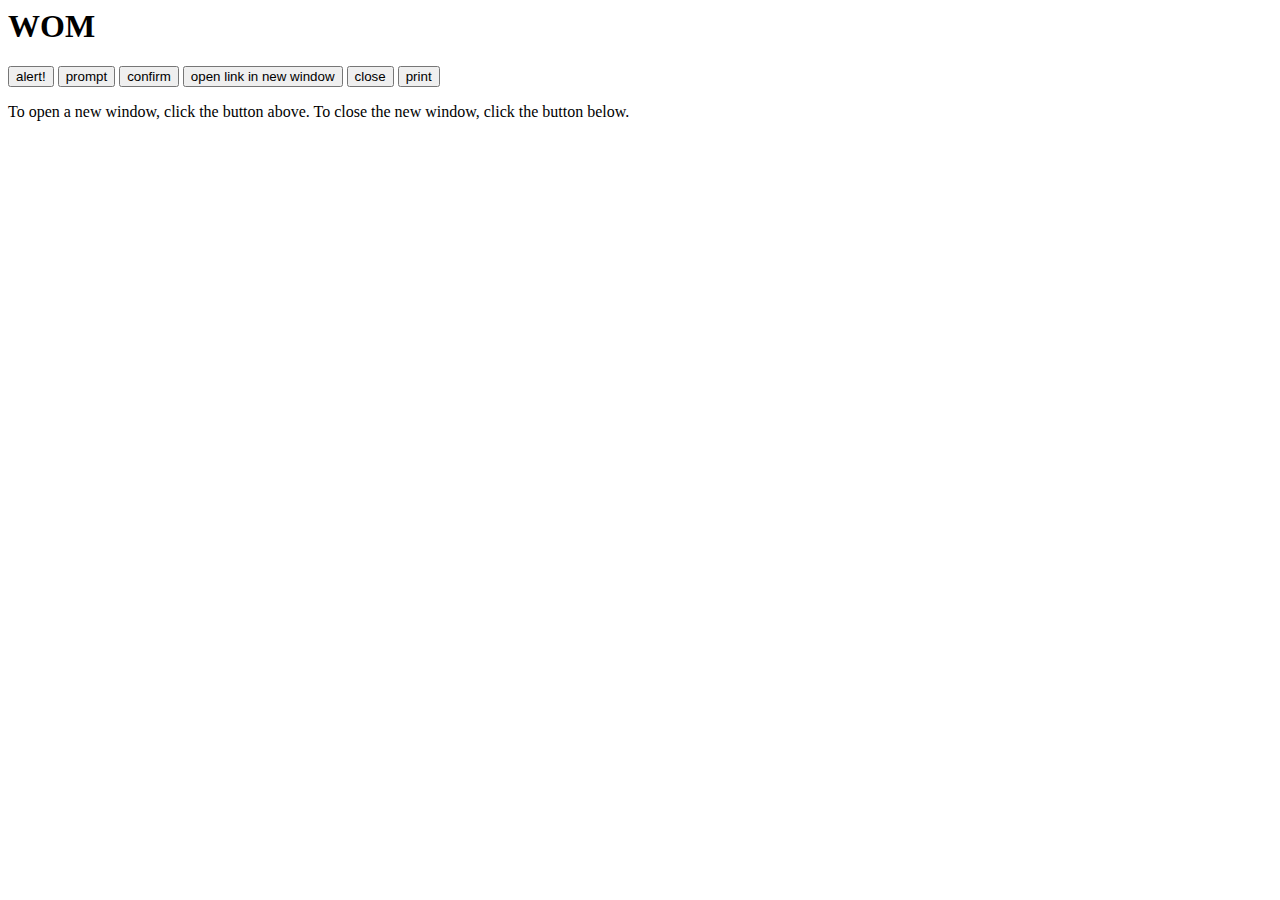
<file: wom.html>
<html>
    <body>
        <h1>WOM</h1>
        <button onclick="alertExample()">alert!</button>
        <button onclick="example()">prompt</button>
        <button onclick="confirmExample()">confirm</button>
        <button onclick="window.open('https://google.com')">open link in new window</button>
        <button onclick="newWindow.close()">close</button>
        <button onclick="window.print()">print</button>
        <p id =demo></p>
        <p>To open a new window, click the button above. To close the new window, click the button below.</p>
        <script>
            function example() {
                let person = prompt("Please enter your name", "abcdefgtdx");
                let txt;
                if (person == null || person == "") {
                    txt = "User cancelled the prompt.";
                } else {
                    txt = "Hello " + person + "! How are you today?";
                }
                document.getElementById("demo").innerHTML = txt;
            }
            function alertExample() {
                alert("This is an alert!");
            }
            function confirmExample() {
                var text;
                if (confirm("press a button to confirm")){
                    text("u pressed ok!");
                }
                else{
                    text("u pressed cancel!");
                }
                document.getElementById("demo").innerHTML=text;
            }
            let newWindow = window.open("https://google.com", "_blank", "width=600,height=400");
            window.print();
        </script>
    </body>
</html>
</file>
<file: form.css>
body{
    background-color: #414141;
    color:aliceblue
}
</file>
<file: style1.css>
body{
    margin: 0;
    padding: 0;
    background-color:navy;
    font-family:'Courier New', Courier, monospace ;
    box-sizing: border-box;
}
.offcanvas-btn {
        background-color: rgba(0, 0, 0, 0.1); 
        color: white;
        border: none; 
     }
.offcanvas-btn:hover {
        background-color: rgba(0, 0, 0, 0.2);
 }
 .card-title {
    text-align: center;
    color: rgb(3,3,48);
    font-weight: bolder;
 }
</file>
